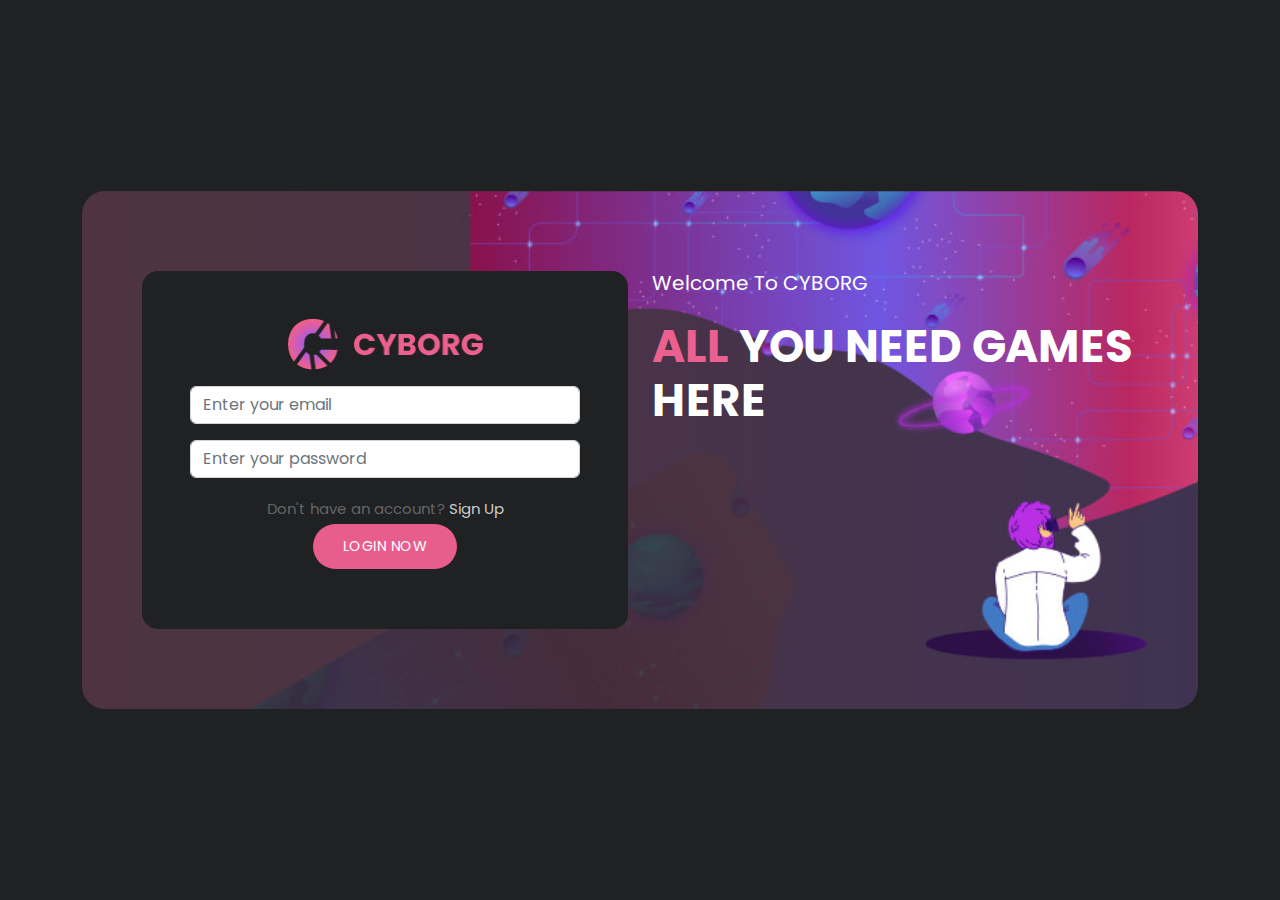
<file: index.html>
<!DOCTYPE html>
<html lang="en">
  <head>
    <meta charset="utf-8" />
    <meta
      name="viewport"
      content="width=device-width, initial-scale=1, shrink-to-fit=no"
    />

    <link
      href="https://fonts.googleapis.com/css2?family=Poppins:wght@100;200;300;400;500;600;700;800;900&display=swap"
      rel="stylesheet"
    />

    <title>gaming website</title>

    <!-- Bootstrap core CSS -->
    <link href="vendor/bootstrap/css/bootstrap.min.css" rel="stylesheet" />

    <!-- Additional CSS Files -->
    <link rel="stylesheet" href="assets/css/fontawesome.css" />
    <link rel="stylesheet" href="assets/css/templatemo-cyborg-gaming.css" />
  </head>
  <body>
    <div class="login-page">
      <div class="container">
        <div class="main-banner">
          <div class="row gy-4">
            <div class="col-lg-6 order-lg-1 login-text">
              <div class="header-text">
                <h6>Welcome To CYBORG</h6>
                <h4><em>All</em> You Need Games Here</h4>
              </div>
            </div>
            <div class="col-lg-6 login-form">
              <div class="view">
                <div class="main-card rounded-4 p-md-5 text-center">
                  <a href="home.html" class="logo col-6 mx-auto mb-3 d-block">
                    <img
                      src="assets/images/logo.png"
                      class="w-100 d-none d-md-block"
                      alt=""
                    />
                  </a>
                  <form>
                    <div class="mb-3">
                      <input
                        type="text"
                        class="form-control"
                        id="loginEmail"
                        placeholder="Enter your email"
                      />
                      <ol class="list-group-numbered invalid-feedback">
                        <li>
                          Please enter a valid email address (e.g.,
                          name@example.com).
                        </li>
                      </ol>
                    </div>
                    <div class="mb-3">
                      <input
                        type="password"
                        class="form-control"
                        id="loginPassword"
                        placeholder="Enter your password"
                      />
                      <ol class="list-group-numbered invalid-feedback">
                        <li class="list-group-item">
                          Password must be at least 8 characters long.
                        </li>
                        <li class="list-group-item">
                          include at least one letter.
                        </li>
                        <li class="list-group-item">
                          include at least one number.
                        </li>
                      </ol>
                    </div>
                    <p>
                      Don't have an account?
                      <a href="register.html" class="regiter-link">Sign Up</a>
                    </p>
                    <div class="main-button">
                      <button type="submit" id="submitBtn" class="border-0">LOGIN NOW</button>
                    </div>
                    <div
                        id="submitErrorMsg"
                        class="invalid-feedback d-block pt-2"
                      ></div>
                  </form>
                </div>
              </div>
            </div>
          </div>
        </div>
      </div>
    </div>
    <!-- main js file -->
    <script src="assets/main-js/index.js"></script>
  </body>
</html>
</file>
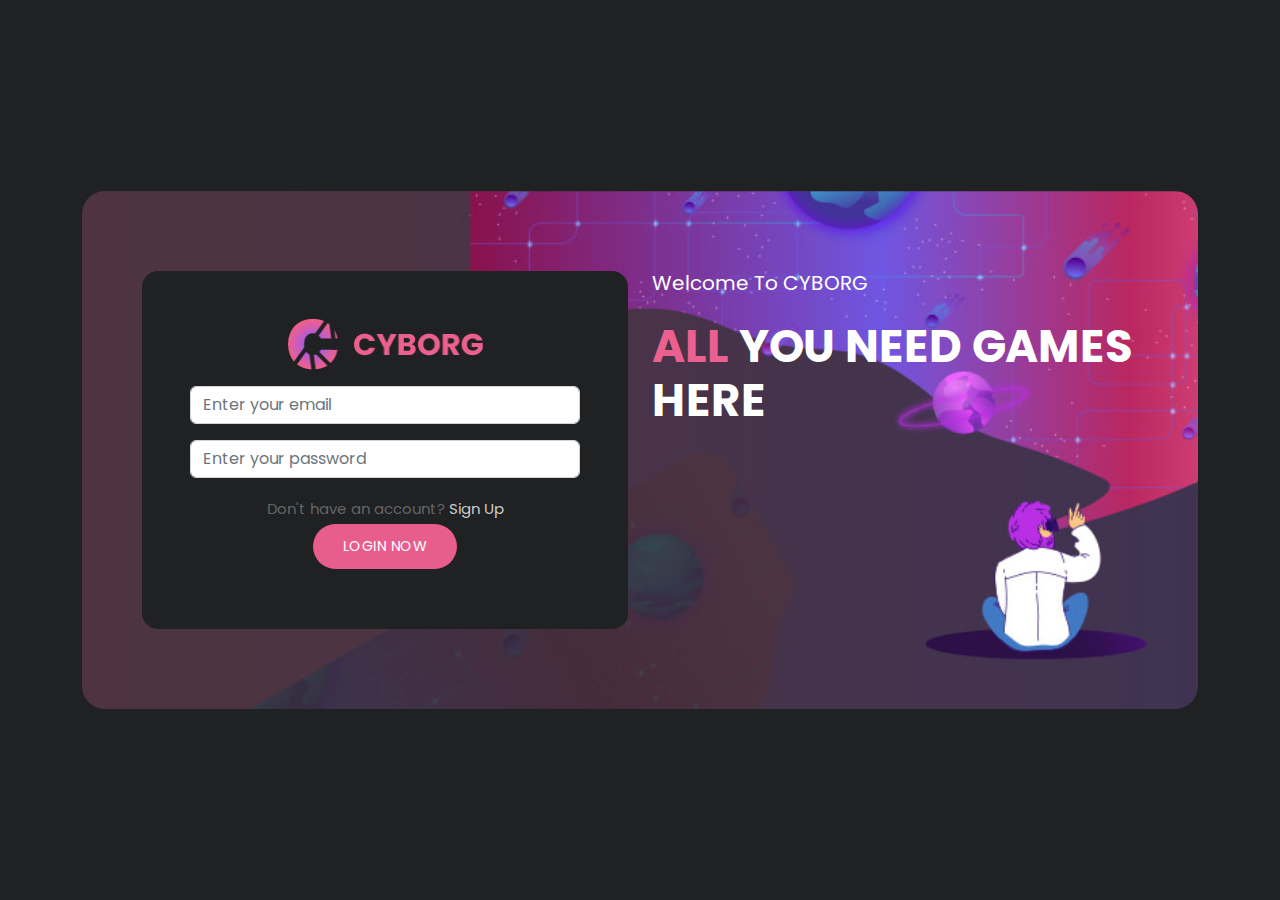
<file: details.html>
<!DOCTYPE html>
<html lang="en">
  <head>
    <script src="assets/main-js/auth.js"></script>
    <meta charset="utf-8" />
    <meta
      name="viewport"
      content="width=device-width, initial-scale=1, shrink-to-fit=no"
    />

    <link
      href="https://fonts.googleapis.com/css2?family=Poppins:wght@100;200;300;400;500;600;700;800;900&display=swap"
      rel="stylesheet"
    />

    <title>gaming website</title>

    <!-- Bootstrap core CSS -->
    <link href="vendor/bootstrap/css/bootstrap.min.css" rel="stylesheet" />

    <!-- Additional CSS Files -->
    <link rel="stylesheet" href="assets/css/fontawesome.css" />
    <link rel="stylesheet" href="assets/css/templatemo-cyborg-gaming.css" />
  </head>

  <body>
    <!-- ***** Preloader Start ***** -->
    <div id="js-preloader" class="js-preloader opacity-75">
      <div class="preloader-inner">
        <span class="dot"></span>
        <div class="dots">
          <span></span>
          <span></span>
          <span></span>
        </div>
      </div>
    </div>
    <!-- ***** Preloader End ***** -->

    <!-- ***** Header Area Start ***** -->
    <header class="header-area header-sticky">
      <div class="container">
        <div class="row">
          <div class="col-12">
            <nav class="main-nav">
              <!-- ***** Logo Start ***** -->
              <a href="home.html" class="logo">
                <img src="assets/images/logo.png" alt="" />
              </a>
              <!-- ***** Logo End ***** -->
              <!-- ***** Search End ***** -->
              <div class="search-input">
                <form id="search" action="#">
                  <input
                    type="text"
                    placeholder="Type Something"
                    id="searchText"
                    name="searchKeyword"
                    onkeypress="handle"
                  />
                  <i class="fa fa-search"></i>
                </form>
              </div>
              <!-- ***** Search End ***** -->
              <!-- ***** Menu Start ***** -->
              <ul class="nav d-block" id="mainNav">
                <li><a href="home.html">Home</a></li>
                <li>
                  <a href="profile.html"
                    >Profile <img src="assets/images/profile-header.jpg" alt=""
                  /></a>
                </li>
              </ul>
              <a class="menu-trigger">
                <span>Menu</span>
              </a>
              <!-- ***** Menu End ***** -->
            </nav>
          </div>
        </div>
      </div>
    </header>
    <!-- ***** Header Area End ***** -->

    <div class="container">
      <div class="row" id="detailsContainer">
        <div class="col-lg-12" id="detailsContainer">
          
        </div>
      </div>
    </div>

    <footer>
      <div class="container">
        <div class="row">
          <div class="col-lg-12">
            <p>
              Copyright © 2036 <a href="#">Cyborg Gaming</a> Company. All rights
              reserved.

              <br />Design:
              <a
                href="https://templatemo.com"
                target="_blank"
                title="free CSS templates"
                >TemplateMo</a
              >
            </p>
          </div>
        </div>
      </div>
    </footer>

    <!-- main js file -->
    <script src="assets/main-js/main-nav.js"></script>
    <script src="assets/main-js/details.js"></script>
  </body>
</html>
</file>
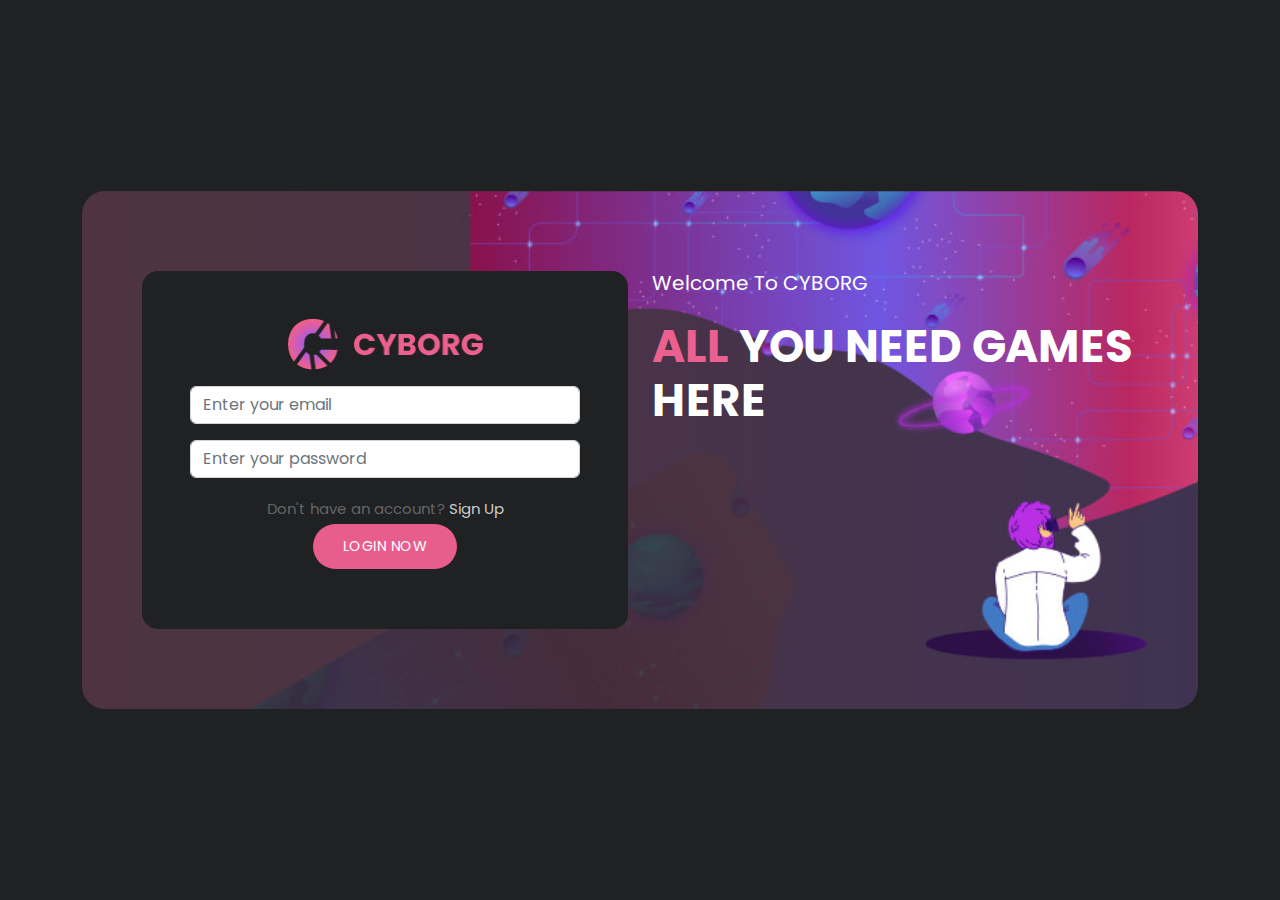
<file: home.html>
<!DOCTYPE html>
<html lang="en">
  <head>
    <!-- autorotation -->
    <script src="assets/main-js/auth.js"></script>

    <meta charset="utf-8" />
    <meta
      name="viewport"
      content="width=device-width, initial-scale=1, shrink-to-fit=no"
    />

    <link
      href="https://fonts.googleapis.com/css2?family=Poppins:wght@100;200;300;400;500;600;700;800;900&display=swap"
      rel="stylesheet"
    />

    <title>gaming website</title>

    <!-- Bootstrap core CSS -->
    <link href="vendor/bootstrap/css/bootstrap.min.css" rel="stylesheet" />

    <!-- Additional CSS Files -->
    <link rel="stylesheet" href="assets/css/fontawesome.css" />
    <link rel="stylesheet" href="assets/css/templatemo-cyborg-gaming.css" />
  </head>

  <body>
    <!-- ***** Preloader Start ***** -->
    <div id="js-preloader" class="js-preloader opacity-75">
      <div class="preloader-inner">
        <span class="dot"></span>
        <div class="dots">
          <span></span>
          <span></span>
          <span></span>
        </div>
      </div>
    </div>
    <!-- ***** Preloader End ***** -->

    <!-- ***** Header Area Start ***** -->
    <header class="header-area header-sticky">
      <div class="container">
        <div class="row">
          <div class="col-12">
            <nav class="main-nav">
              <!-- ***** Logo Start ***** -->
              <a href="home.html" class="logo">
                <img src="assets/images/logo.png" alt="" />
              </a>
              <!-- ***** Logo End ***** -->
              <!-- ***** Menu Start ***** -->
              <ul class="nav d-block" id="mainNav">
                <li>
                  <button value="shooter" class="active btn border-0">
                    Shooter
                  </button>
                </li>
                <li>
                  <button value="strategy" class="btn border-0">
                    Strategy
                  </button>
                </li>
                <li>
                  <button value="racing" class="btn border-0">Racing</button>
                </li>
                <li>
                  <button value="sports" class="btn border-0">Sports</button>
                </li>
                <li>
                  <button value="zombie" class="btn border-0">Zombie</button>
                </li>
                <li><button value="pvp" class="btn border-0">PvP</button></li>
                <li>
                  <a href="profile.html"
                    >Profile <img src="assets/images/profile-header.jpg" alt=""
                  /></a>
                </li>
              </ul>
              <a class="menu-trigger">
                <span>Menu</span>
              </a>
              <!-- ***** Menu End ***** -->
            </nav>
          </div>
        </div>
      </div>
    </header>
    <!-- ***** Header Area End ***** -->

    <div class="container">
      <div class="row">
        <div class="col-lg-12">
          <div class="page-content">
            <!-- ***** Banner Start ***** -->
            <div class="main-banner" id="mainBanner">
              <div class="row">
                <div class="col-lg-7">
                  <div class="header-text banner-text d-none d-md-block">
                    <h6>Welcome To Cyborg</h6>
                    <h4>
                      Get Free
                      <em id="bannerCategory" class="text-capitalize"
                        >Shooter</em
                      >
                      Games Here
                    </h4>
                    <div class="main-button">
                      <a id="mainBannerBtn" target="_blank" href="browse.html"
                        >Get This Game</a
                      >
                    </div>
                  </div>
                </div>
              </div>
            </div>
            <!-- ***** Banner End ***** -->

            <!-- ***** Most Popular Start ***** -->
            <div class="most-popular">
              <div class="row">
                <div class="col-lg-12">
                  <div class="heading-section">
                    <h4><em>Most Popular</em> Right Now</h4>
                  </div>
                  <div on class="row" id="gamesContainer"></div>
                </div>
              </div>
            </div>
            <!-- ***** Most Popular End ***** -->
          </div>
        </div>
      </div>
    </div>

    <footer>
      <div class="container">
        <div class="row">
          <div class="col-lg-12">
            <p>
              Copyright © 2036 <a href="#">Cyborg Gaming</a> Company. All rights
              reserved.

              <br />Design:
              <a
                href="https://templatemo.com"
                target="_blank"
                title="free CSS templates"
                >TemplateMo</a
              >
            </p>
          </div>
        </div>
      </div>
    </footer>

    <!-- main js file -->
     <script src="assets/main-js/main-nav.js"></script>
    <script src="assets/main-js/home.js"></script>
  </body>
</html>
</file>
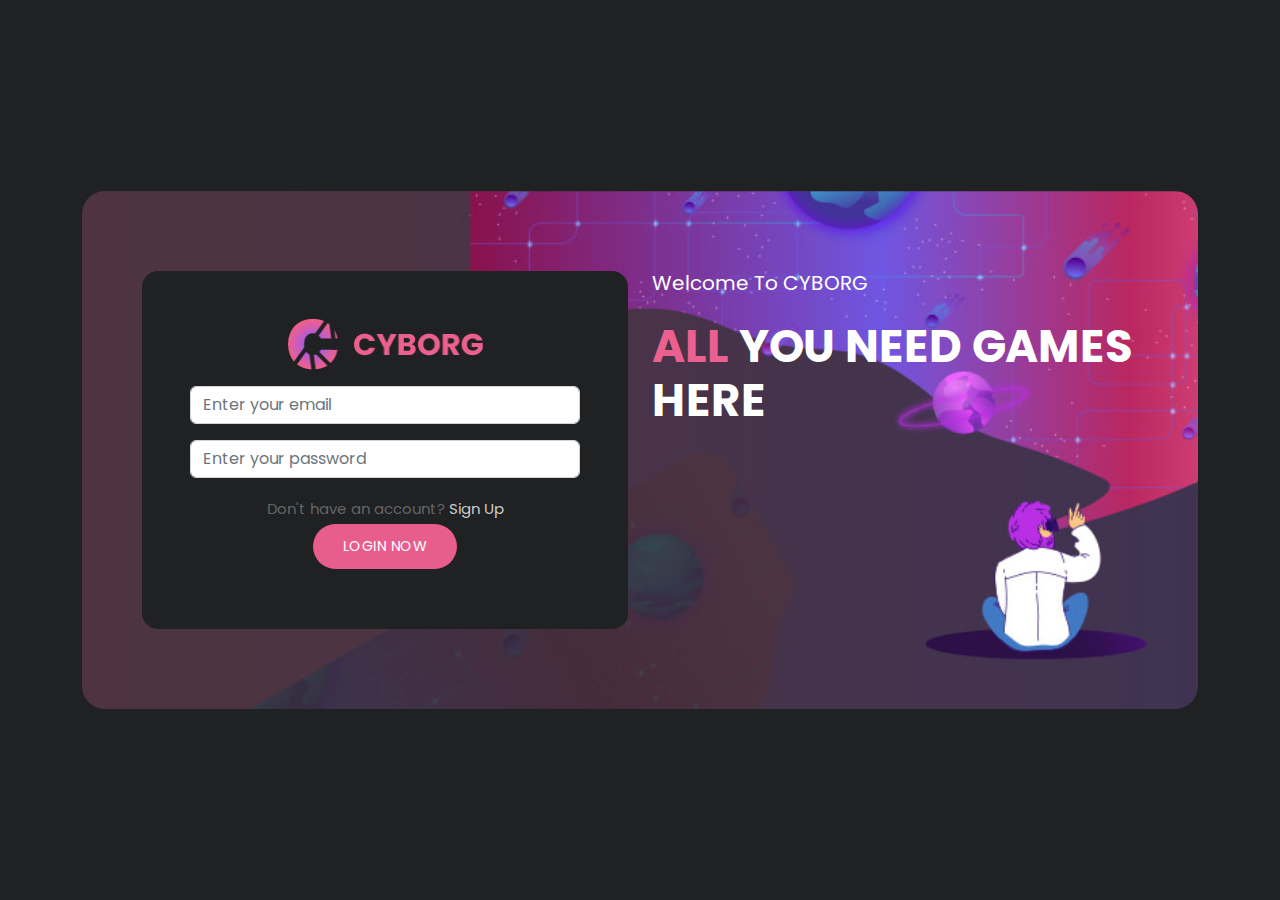
<file: profile.html>
<!DOCTYPE html>
<html lang="en">

  <head>
    <script src="assets/main-js/auth.js"></script>
    <meta charset="utf-8">
    <meta name="viewport" content="width=device-width, initial-scale=1, shrink-to-fit=no">

    <link href="https://fonts.googleapis.com/css2?family=Poppins:wght@100;200;300;400;500;600;700;800;900&display=swap" rel="stylesheet">

    <title>gamin website</title>

    <!-- Bootstrap core CSS -->
    <link href="vendor/bootstrap/css/bootstrap.min.css" rel="stylesheet" />

    <!-- Additional CSS Files -->
    <link rel="stylesheet" href="assets/css/fontawesome.css" />
    <link rel="stylesheet" href="assets/css/templatemo-cyborg-gaming.css" />
  </head>

<body>

  <!-- ***** Header Area Start ***** -->
  <header class="header-area header-sticky">
    <div class="container">
        <div class="row">
            <div class="col-12">
                <nav class="main-nav">
                    <!-- ***** Logo Start ***** -->
                    <a href="home.html" class="logo">
                        <img src="assets/images/logo.png" alt="">
                    </a>
                    <!-- ***** Logo End ***** -->
                    <!-- ***** Search End ***** -->
                    <div class="search-input">
                      <form id="search" action="#">
                        <input type="text" placeholder="Type Something" id='searchText' name="searchKeyword" onkeypress="handle" />
                        <i class="fa fa-search"></i>
                      </form>
                    </div>
                    <!-- ***** Search End ***** -->
                    <!-- ***** Menu Start ***** -->
                    <ul class="nav d-block" id="mainNav">
                        <li><a href="home.html">Home</a></li>
                        <li><a href="profile.html">Profile <img src="assets/images/profile-header.jpg" alt=""></a></li>
                    </ul>   
                    <a class='menu-trigger'>
                        <span>Menu</span>
                    </a>
                    <!-- ***** Menu End ***** -->
                </nav>
            </div>
        </div>
    </div>
  </header>
  <!-- ***** Header Area End ***** -->

  <div class="container">
    <div class="row">
      <div class="col-lg-12">
        <div class="page-content">

          <!-- ***** Banner Start ***** -->
          <div class="row">
            <div class="col-lg-12">
              <div class="main-profile ">
                <div class="row">
                  <div class="col-lg-4">
                    <img src="assets/images/profile.jpg" alt="" style="border-radius: 23px;">
                  </div>
                  <div class="col-lg-4 align-self-center">
                    <div class="main-info header-text">
                      <span>Offline</span>
                      <h4 id="userName"></h4>
                      <p>You Haven't Gone Live yet. Go Live By Touching The Button Below.</p>
                      <div class="main-border-button">
                        <button id="logoutBtn">Logout</button>
                      </div>
                    </div>
                  </div>
                  <div class="col-lg-4 align-self-center">
                    <ul>
                      <li>Games Downloaded <span>3</span></li>
                      <li>Friends Online <span>16</span></li>
                      <li>Live Streams <span>None</span></li>
                      <li>Clips <span>29</span></li>
                    </ul>
                  </div>
                </div>
              </div>
            </div>
          </div>
          <!-- ***** Banner End ***** -->
        </div>
      </div>
    </div>
  </div>
  
  <footer>
    <div class="container">
      <div class="row">
        <div class="col-lg-12">
          <p>Copyright © 2036 <a href="#">Cyborg Gaming</a> Company. All rights reserved. 
          
          <br>Design: <a href="https://templatemo.com" target="_blank" title="free CSS templates">TemplateMo</a></p>
        </div>
      </div>
    </div>
  </footer>
  <!-- main js file -->
   <script src="assets/main-js/main-nav.js"></script>
  <script src="assets/main-js/user-profile.js"></script>
  </body>

</html>
</file>
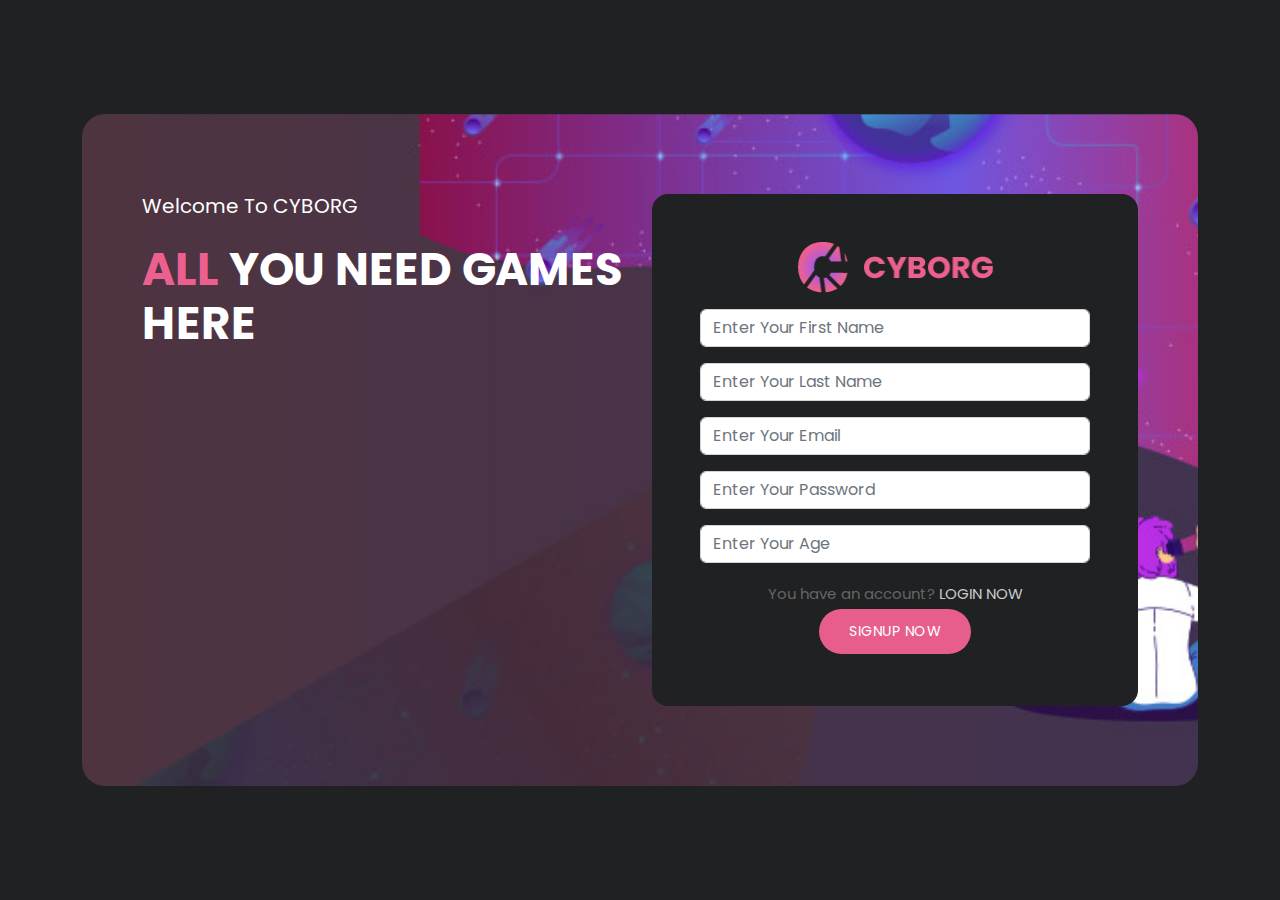
<file: register.html>
<!DOCTYPE html>
<html lang="en">
  <head>
    <meta charset="utf-8" />
    <meta
      name="viewport"
      content="width=device-width, initial-scale=1, shrink-to-fit=no"
    />

    <link
      href="https://fonts.googleapis.com/css2?family=Poppins:wght@100;200;300;400;500;600;700;800;900&display=swap"
      rel="stylesheet"
    />

    <title>gaming website</title>

    <!-- Bootstrap core CSS -->
    <link href="vendor/bootstrap/css/bootstrap.min.css" rel="stylesheet" />

    <!-- Additional CSS Files -->
    <link rel="stylesheet" href="assets/css/fontawesome.css" />
    <link rel="stylesheet" href="assets/css/templatemo-cyborg-gaming.css" />
  </head>
  <body>
    <div class="login-page">
      <div class="container">
        <div class="main-banner">
          <div class="row gy-4">
            <div class="col-lg-6 register-text">
              <div class="header-text">
                <h6>Welcome To CYBORG</h6>
                <h4><em>All</em> You Need Games Here</h4>
              </div>
            </div>
            <div class="col-lg-6 register-form">
              <div class="view">
                <div class="main-card rounded-4 p-md-5 text-center">
                  <a href="home.html" class="logo col-6 mx-auto mb-3 d-block">
                    <img
                      src="assets/images/logo.png"
                      class="w-100 d-none d-md-block"
                      alt=""
                    />
                  </a>
                  <form>
                    <div class="mb-3">
                      <input
                        type="text"
                        class="form-control"
                        id="registerFirstName"
                        placeholder="Enter Your First Name"
                      />
                      <ol class="list-group-numbered invalid-feedback">
                        <li class="list-group-item">
                          First name must be between 2 and 20 characters.
                        </li>
                        <li class="list-group-item">
                          can include Arabic characters.
                        </li>
                      </ol>
                    </div>
                    <div class="mb-3">
                      <input
                        type="text"
                        class="form-control"
                        id="registerLastName"
                        placeholder="Enter Your Last Name"
                      />
                      <ol class="list-group-numbered invalid-feedback">
                        <li class="list-group-item">
                          Last name must be between 2 and 20 characters.
                        </li>
                        <li class="list-group-item">
                          can include Arabic characters.
                        </li>
                      </ol>
                    </div>
                    <div class="mb-3">
                      <input
                        type="text"
                        class="form-control"
                        id="registerEmail"
                        placeholder="Enter Your Email"
                      />
                      <ol class="list-group-numbered invalid-feedback">
                        <li>
                          Please enter a valid email address (e.g.,
                          name@example.com).
                        </li>
                      </ol>
                    </div>
                    <div class="mb-3">
                      <input
                        type="password"
                        class="form-control"
                        id="registerPassword"
                        placeholder="Enter Your Password"
                      />
                      <ol class="list-group-numbered invalid-feedback">
                        <li class="list-group-item">
                          Password must be at least 8 characters long.
                        </li>
                        <li class="list-group-item">
                          include at least one letter.
                        </li>
                        <li class="list-group-item">
                          include at least one number.
                        </li>
                      </ol>
                    </div>
                    <div class="mb-3">
                      <input
                        type="number"
                        class="form-control"
                        id="registerAge"
                        placeholder="Enter Your Age"
                      />
                      <ol class="list-group-numbered invalid-feedback">
                        <li>Age must be a number between 10 and 80.</li>
                      </ol>
                    </div>
                    <p>
                      You have an account?
                      <a href="index.html" class="regiter-link">LOGIN NOW</a>
                    </p>
                    <div class="main-button">
                      <button type="submit" id="submitBtn" class="border-0">
                        SIGNUP NOW
                      </button>
                      <div
                        id="submitErrorMsg"
                        class="invalid-feedback d-block"
                      ></div>
                    </div>
                  </form>
                </div>
              </div>
            </div>
          </div>
        </div>
      </div>
    </div>
    <!-- main js file -->
    <script src="assets/main-js/register.js"></script>
  </body>
</html>
</file>
<file: assets/css/templatemo-cyborg-gaming.css>
/* ---------------------------------------------
Table of contents
------------------------------------------------
01. font & reset css
02. reset
03. global styles
04. header
05. banner
06. features
07. testimonials
08. contact
09. footer

--------------------------------------------- */
/* 
---------------------------------------------
font & reset css
--------------------------------------------- 
*/
@import url("https://fonts.googleapis.com/css2?family=Poppins:wght@100;200;300;400;500;600;700;800;900");
/* 
---------------------------------------------
reset
--------------------------------------------- 
*/
html, body, div, span, applet, object, iframe, h1, h2, h3, h4, h5, h6, p, blockquote, div
pre, a, abbr, acronym, address, big, cite, code, del, dfn, em, font, img, ins, kbd, q,
s, samp, small, strike, strong, sub, sup, tt, var, b, u, i, center, dl, dt, dd, ol, ul, li,
figure, header, nav, section, article, aside, footer, figcaption {
  margin: 0;
  padding: 0;
  border: 0;
  outline: 0;
}

.clearfix:after {
  content: ".";
  display: block;
  clear: both;
  visibility: hidden;
  line-height: 0;
  height: 0;
}

.clearfix {
  display: inline-block;
}

html[xmlns] .clearfix {
  display: block;
}

* html .clearfix {
  height: 1%;
}

ul, li {
  padding: 0;
  margin: 0;
  list-style: none;
}

header, nav, section, article, aside, footer, hgroup {
  display: block;
}

* {
  box-sizing: border-box;
}

html, body {
  font-family: 'Poppins', sans-serif;
  font-weight: 400;
  background-color: #1e1e1e;
  font-size: 16px;
  -ms-text-size-adjust: 100%;
  -webkit-font-smoothing: antialiased;
  -moz-osx-font-smoothing: grayscale;
}
button,
a {
	color: #CCC;
  text-decoration: none !important;
}

button:hover,
a:hover {
	color: #F99;
}

h1, h2, h3, h4, h5, h6 {
  margin-top: 0px;
  margin-bottom: 0px;
  color: #fff;
  font-weight: 700;
}

ul {
  margin-bottom: 0px;
}

p {
  font-size: 15px;
  line-height: 30px;
  color: #fff;
}

img {
  width: 100%;
  overflow: hidden;
}

/* 
---------------------------------------------
Global Styles
--------------------------------------------- 
*/
html,
body {
  background: #1f2122;
  font-family: 'Poppins', sans-serif;
}

body .page-content {
  margin-top: 110px;
  background-color: #27292a;
  padding: 60px;
  border-radius: 23px;
}

p {
  font-size: 15px;
  color: #666;
  line-height: 30px;
  margin-bottom: 0px;
}

::selection {
  background: #e75e8d;
  color: #fff;
}

::-moz-selection {
  background: #e75e8d;
  color: #fff;
}

.templatemo-item {
	max-width: 80px; 
	border-radius: 23px;
}
.main-button button,
.main-button a {
  font-size: 14px;
  color: #fff;
  background-color: #e75e8d;
  padding: 12px 30px;
  display: inline-block;
  border-radius: 25px;
  font-weight: 400;
  text-transform: capitalize;
  letter-spacing: 0.5px;
  transition: all .3s;
  position: relative;
  overflow: hidden;
}
.main-button button:hover,
.main-button a:hover {
  background-color: #fff;
  color: #e75e8d;
}
.main-border-button button,
.main-border-button a {
  font-size: 14px;
  color: #ec6090;
  background-color: transparent;
  border: 1px solid #ec6090;
  padding: 12px 30px;
  display: inline-block;
  border-radius: 25px;
  font-weight: 400;
  text-transform: capitalize;
  letter-spacing: 0.5px;
  transition: all .3s;
  position: relative;
  overflow: hidden;
}
.main-border-button button:hover,
.main-border-button a:hover {
  border-color: #fff;
  background-color: #fff;
  color: #e75e8d;
}
.border-no-active button,
.border-no-active a {
  border-color: #666;
  color: #666;
}
.border-no-active button:hover,
.border-no-active a:hover{
  border-color: #666;
  color: #666;
  background-color: transparent;
}

section {
  margin-top: 120px;
}

.heading-section h4 {
  color: #ec6090;
  font-size: 34px;
  text-decoration: none;
  margin-bottom: 30px;
}

.heading-section h4 em {
  color: #fff;
  font-style: normal;
  text-decoration: underline;
}

/* 
---------------------------------------------
Pre-loader Style
--------------------------------------------- 
*/

.js-preloader {
  position: fixed;
  top: 0;
  left: 0;
  right: 0;
  bottom: 0;
  background-color: rgba(0,0,0,0.99);
  display: -webkit-box;
  display: flex;
  -webkit-box-align: center;
  align-items: center;
  -webkit-box-pack: center;
  justify-content: center;
  z-index: 9999;
  -webkit-transition: opacity 0.25s ease;
  transition: opacity 0.25s ease;
}

.js-preloader.loaded {
  opacity: 0;
  visibility: hidden;
  pointer-events: none;
}

@-webkit-keyframes dot {
  50% {
      -webkit-transform: translateX(96px);
      transform: translateX(96px);
  }
}

@keyframes dot {
  50% {
      -webkit-transform: translateX(96px);
      transform: translateX(96px);
  }
}

@-webkit-keyframes dots {
  50% {
      -webkit-transform: translateX(-31px);
      transform: translateX(-31px);
  }
}

@keyframes dots {
  50% {
      -webkit-transform: translateX(-31px);
      transform: translateX(-31px);
  }
}

.preloader-inner {
  position: relative;
  width: 142px;
  height: 40px;
  background: transparent;
}

.preloader-inner .dot {
  position: absolute;
  width: 16px;
  height: 16px;
  top: 12px;
  left: 15px;
  background: #e75e8d;
  border-radius: 50%;
  -webkit-transform: translateX(0);
  transform: translateX(0);
  -webkit-animation: dot 2.8s infinite;
  animation: dot 2.8s infinite;
}

.preloader-inner .dots {
  -webkit-transform: translateX(0);
  transform: translateX(0);
  margin-top: 12px;
  margin-left: 31px;
  -webkit-animation: dots 2.8s infinite;
  animation: dots 2.8s infinite;
}

.preloader-inner .dots span {
  display: block;
  float: left;
  width: 16px;
  height: 16px;
  margin-left: 16px;
  background: #e75e8d;
  border-radius: 50%;
}



/* 
---------------------------------------------
Header Style
--------------------------------------------- 
*/

.background-header {
  background-color: #fff !important;
  height: 70px!important;
  position: fixed!important;
  top: 0!important;
  left: 0;
  right: 0;
  box-shadow: 0px 0px 10px rgba(0,0,0,0.15)!important;
  -webkit-transition: all .5s ease 0s;
  -moz-transition: all .5s ease 0s;
  -o-transition: all .5s ease 0s;
  transition: all .5s ease 0s;
  display: none;
}

.header-area {
  background-color: transparent;
  position: absolute;
  height: 70px;
  top: 15px;
  left: 0;
  right: 0;
  z-index: 100;
  -webkit-transition: all .5s ease 0s;
  -moz-transition: all .5s ease 0s;
  -o-transition: all .5s ease 0s;
  transition: all .5s ease 0s;
}

.header-area .main-nav {
  min-height: 80px;
  background: transparent;
  display: flex;
  padding: 15px 0px;
  border-radius: 50px;
}

.background-header .main-nav {
  padding: 0px;
  background-color: transparent;
}

.header-area .main-nav #search {
  position: relative;
}

.header-area .main-nav #search input {
  background-color: #27292a;
  height: 46px;
  border-radius: 23px;
  border: none;
  color: #666;
  font-size: 14px;
  padding: 0px 15px 0px 45px;
}

.header-area .main-nav #search i {
  position: absolute;
  color: #666;
  left: 20px;
  top: 16px;
  width: 18px;
  height: 18px;
  font-size: 16px;
}

.header-area .main-nav .logo {
  border-right: 1px solid #27292a;
  flex-basis: 25%;
  margin-right: 5%;
  -webkit-transition: all 0.3s ease 0s;
  -moz-transition: all 0.3s ease 0s;
  -o-transition: all 0.3s ease 0s;
  transition: all 0.3s ease 0s;
}

.header-area .main-nav .logo img {
  width: 191px;
}

.background-header .main-nav .logo {
  margin-top: 8px;
}

.background-header .main-nav .logo img {
  width: 180px;
}

.header-area .main-nav .nav {
  display: inline-flex;
  flex-basis: 70%;
  justify-content: flex-end;
  vertical-align: middle;
  text-align: right;
  margin-top: 0px;
  margin-right: 0px;
  transition: 0.5s transform;
  position: relative;
  z-index: 999;
}
@media screen and (max-width:992px) {
  .header-area .main-nav .nav{
    transform: translateX(100%);
  }
  .header-area .main-nav .nav.active {
    transform: translateX(0);
  }
}

.header-area .main-nav .nav li {
  padding-left: 10px;
  padding-right: 10px;
  display: inline-block;
}
.header-area .main-nav .nav li button,
.header-area .main-nav .nav li a {
  display: block;
  font-weight: 400;
  font-size: 14px;
  text-transform: capitalize;
  color: #666;
  -webkit-transition: all 0.3s ease 0s;
  -moz-transition: all 0.3s ease 0s;
  -o-transition: all 0.3s ease 0s;
  transition: all 0.3s ease 0s;
  border: transparent;
  padding: 13px 10px;
  border-radius: 18px;
  letter-spacing: .3px;
}
.header-area .main-nav .nav li:last-child button,
.header-area .main-nav .nav li:last-child a {
  background-color: #27292a;
  padding: 8px 10px 8px 20px;
  border-radius: 23px;
}

.header-area .main-nav .nav li:last-child a img {
  max-width: 30px;
  border-radius: 50%;
  margin-left: 5px;
}
.background-header .main-nav .nav li.has-sub ul.sub-menu li:last-child button:hover,
.header-area .main-nav .nav li.has-sub ul.sub-menu li:last-child button:hover,
.header-area .main-nav .nav li.has-sub ul.sub-menu li:last-child a:hover,
.background-header .main-nav .nav li.has-sub ul.sub-menu li:last-child a:hover {
  padding-left: 25px !important;
}
.header-area .main-nav .nav li button.active,
.header-area .main-nav .nav li:hover button,
.header-area .main-nav .nav li:hover a,
.header-area .main-nav .nav li a.active {
  color: #e75e8d !important;
}

.header-area .main-nav .nav li:last-child:hover a,
.header-area .main-nav .nav li:last-child a.active {
  color: #fff !important;
  background-color: #e75e8d !important;
}

.background-header .main-nav .nav li:hover a,
.background-header .main-nav .nav li a.active {
  color: #fff;
  opacity: 1;
}

.header-area .main-nav .nav li.has-sub {
  position: relative;
  padding-right: 15px;
}

.header-area .main-nav .menu-trigger {
  cursor: pointer;
  display: block;
  position: absolute;
  top: 23px;
  width: 32px;
  height: 40px;
  text-indent: -9999em;
  z-index: 99;
  right: 20px;
  display: none;
}

.background-header .main-nav .menu-trigger {
  top: 17px;
}

.header-area .main-nav .menu-trigger span,
.header-area .main-nav .menu-trigger span:before,
.header-area .main-nav .menu-trigger span:after {
  -moz-transition: all 0.4s;
  -o-transition: all 0.4s;
  -webkit-transition: all 0.4s;
  transition: all 0.4s;
  background-color: #e75e8d;
  display: block;
  position: absolute;
  width: 30px;
  height: 2px;
  left: 0;
}

.background-header .main-nav .menu-trigger span,
.background-header .main-nav .menu-trigger span:before,
.background-header .main-nav .menu-trigger span:after {
  background-color: #e75e8d;
}

.header-area .main-nav .menu-trigger span:before,
.header-area .main-nav .menu-trigger span:after {
  -moz-transition: all 0.4s;
  -o-transition: all 0.4s;
  -webkit-transition: all 0.4s;
  transition: all 0.4s;
  background-color: #e75e8d;
  display: block;
  position: absolute;
  width: 30px;
  height: 2px;
  left: 0;
  width: 75%;
}

.background-header .main-nav .menu-trigger span:before,
.background-header .main-nav .menu-trigger span:after {
  background-color: #e75e8d;
}

.header-area .main-nav .menu-trigger span:before,
.header-area .main-nav .menu-trigger span:after {
  content: "";
}

.header-area .main-nav .menu-trigger span {
  top: 16px;
}

.header-area .main-nav .menu-trigger span:before {
  -moz-transform-origin: 33% 100%;
  -ms-transform-origin: 33% 100%;
  -webkit-transform-origin: 33% 100%;
  transform-origin: 33% 100%;
  top: -10px;
  z-index: 10;
}

.header-area .main-nav .menu-trigger span:after {
  -moz-transform-origin: 33% 0;
  -ms-transform-origin: 33% 0;
  -webkit-transform-origin: 33% 0;
  transform-origin: 33% 0;
  top: 10px;
}

.header-area .main-nav .menu-trigger.active span,
.header-area .main-nav .menu-trigger.active span:before,
.header-area .main-nav .menu-trigger.active span:after {
  background-color: transparent;
  width: 100%;
}

.header-area .main-nav .menu-trigger.active span:before {
  -moz-transform: translateY(6px) translateX(1px) rotate(45deg);
  -ms-transform: translateY(6px) translateX(1px) rotate(45deg);
  -webkit-transform: translateY(6px) translateX(1px) rotate(45deg);
  transform: translateY(6px) translateX(1px) rotate(45deg);
  background-color: #e75e8d;
}

.background-header .main-nav .menu-trigger.active span:before {
  background-color: #e75e8d;
}

.header-area .main-nav .menu-trigger.active span:after {
  -moz-transform: translateY(-6px) translateX(1px) rotate(-45deg);
  -ms-transform: translateY(-6px) translateX(1px) rotate(-45deg);
  -webkit-transform: translateY(-6px) translateX(1px) rotate(-45deg);
  transform: translateY(-6px) translateX(1px) rotate(-45deg);
  background-color: #e75e8d;
}

.background-header .main-nav .menu-trigger.active span:after {
  background-color: #e75e8d;
}

.header-area.header-sticky {
  min-height: 70px;
}

.header-area.header-sticky .nav li a.active {
  color: #fff;
}

@media (max-width: 1200px) {
  .header-area .main-nav .nav li {
    padding-left: 10px;
    padding-right: 10px;
  }
  .header-area .main-nav:before {
    display: none;
  }
}

@media (max-width: 992px) {
  .header-area {
    top: 0;
  }
  .header-area .main-nav {
    background-color: transparent;
    border-radius: 0px;
  }
  .header-area .main-nav .nav {
    height: auto;
    flex-basis: 100%;
  }
  .header-area .main-nav .logo {
    position: absolute;
    left: 30px;
    top: 15px;
  }
  .background-header .main-nav .logo {
    top: 0px;
  }
  .background-header .main-nav .border-button {
    top: 0px !important;
  }
  .header-area .main-nav .border-button {
    position: absolute;
    top: 15px;
    right: 70px;
  }
  .header-area.header-sticky .nav li a:hover,
  .header-area.header-sticky .nav li a.active {
    color: #e75e8d!important;
    opacity: 1;
  }
  .header-area.header-sticky .nav li.search-icon a {
    width: 100%;
  }
  .header-area {
    background-color: #f7f7f7;
    padding: 0px 15px;
    height: 80px;
    box-shadow: none;
    text-align: center;
  }
  .header-area .container {
    padding: 0px;
  }
  .header-area .logo {
    margin-left: 0px;
  }
  .header-area .menu-trigger {
    display: block !important;
  }
  .header-area .main-nav {
    overflow: hidden;
  }
  .header-area .main-nav .nav {
    float: none;
    width: 100%;
    display: none;
    -webkit-transition: all 0s ease 0s;
    -moz-transition: all 0s ease 0s;
    -o-transition: all 0s ease 0s;
    transition: all 0s ease 0s;
    margin-left: 0px;
  }
  .header-area.header-sticky .nav {
    margin-top: 65px !important;
    text-align: center;
  }
  .background-header.header-sticky .nav {
    margin-top: 70px !important;
  }
  .header-area .main-nav .nav li:first-child {
    border-top: 1px solid #eee;
  }
  .header-area .main-nav .nav li {
    width: 100%;
    background: #fff;
    border-bottom: 1px solid #eee;
    padding-left: 0px !important;
    padding-right: 0px !important;
  }
  .header-area .main-nav .nav li a {
    height: 50px !important;
    line-height: 50px !important;
    padding: 0px !important;
    border: none !important;
    background: #fff !important;
    color: #1e1e1e !important;
  }
  .header-area .main-nav .nav li a:hover {
    background: #fff !important;
    color: #e75e8d!important;
  }
  .header-area .main-nav .nav li:last-child a img {
    display: none;
  }
  .header-area .main-nav .nav li:last-child a:hover {
    color: #ec6090 !important;
    background-color: transparent !important;
  }
  .header-area .main-nav .nav li.has-sub ul.sub-menu {
    position: relative;
    visibility: inherit;
    opacity: 1;
    z-index: 1;
    transform: translateY(0%);
    top: 0px;
    width: 100%;
    box-shadow: none;
    height: 0px;
    transition: all 0s;
  }
  .header-area .main-nav .nav li.submenu ul li a {
    font-size: 12px;
    font-weight: 400;
  }
  .header-area .main-nav .nav li.submenu ul li a:hover:before {
    width: 0px;
  }
  .header-area .main-nav .nav li.has-sub ul.sub-menu {
    height: auto;
  }
  .header-area .main-nav .nav li.has-sub:after {
    color: #3B566E;
    right: 30px;
    font-size: 14px;
    top: 15px;
  }
  .header-area .main-nav .nav li.submenu:hover ul, .header-area .main-nav .nav li.submenu:focus ul {
    height: 0px;
  }
}

/* 
---------------------------------------------
Banner Style
--------------------------------------------- 
*/

.main-banner {
  background-image: url(../images/banner-bg.jpg);
  background-position: center center;
  background-size: cover;
  min-height: 380px;
  border-radius: 23px;
  padding: 80px 60px;
}

.main-banner h6 {
  font-size: 20px;
  color: #fff;
  font-weight: 400;
  margin-bottom: 25px;
}

.main-banner h4 {
  font-size: 45px;
  text-transform: uppercase;
  margin-bottom: 25px;
}

.main-banner h4 em {
  font-style: normal;
  color: #ec6090;
}

.banner-text {
  padding: 20px;
  background-color: #27292a;
  border-radius: 23px;
}

.item-video{
  width: 100%;
  height: 100%;
  object-fit: cover;
}
.banner-image-container {
  border-radius: 23px;
  position: relative;
  height: 100%;
  width: 100%;
  overflow: hidden;
}
/* 
---------------------------------------------
Most Popular Style
--------------------------------------------- 
*/

.most-popular {
  margin-top: 60px;
  padding: 30px;
  background-color: #1f2122;
  border-radius: 23px;
}

.most-popular .item {
  background-color: #27292a;
  padding: 30px 15px;
  border-radius: 23px;
  margin-bottom: 30px;
  cursor: pointer;
}

.most-popular .item .item {
  padding: 0px;
  border-radius: 0px;
  background-color: transparent;
  margin-bottom: 0px;
}

.most-popular .item img {
  border-radius: 23px;
}

.most-popular .item h4 {
  font-size: 15px;
  margin-top: 20px;
  margin-bottom: 0px;
  display: inline-block;
}

.most-popular .item span {
  color: #666;
  display: block;
  margin-top: 7px;
  font-weight: 400;
}

.most-popular .item ul {
  float: right;
  margin-top: 20px;
}

.most-popular .item ul li {
  text-align: right;
  color: #fff;
  font-size: 14px;
}

.most-popular .item ul li:first-child i {
  color: yellow;
}

.most-popular .item ul li:last-child i {
  color: #ec6090;
}

.most-popular .main-button {
  text-align: center;
  margin-bottom: -53px;
}

/* 
---------------------------------------------
Gaming Library Style
--------------------------------------------- 
*/

.gaming-library {
  margin-top: 60px;
  padding: 30px;
  background-color: #1f2122;
  border-radius: 23px;
}

.gaming-library .item {
  border-bottom: 1px solid #27292a;
  margin-bottom: 20px;
  padding-bottom: 20px;
}

.gaming-library .last-item {
  margin-bottom: 30px;
}

.profile-library .last-item {
  border-bottom: none;
  padding-bottom: 0px;
  margin-bottom: 0px;
}

.gaming-library .item ul li {
  margin-top: 15px;
}

.gaming-library .item ul li img {
  margin-top: -30px;
}

.gaming-library .item ul li {
  display: inline-block;
  width: 17%;
}

.gaming-library .item ul li:first-child {
  width: 110px;
}

.gaming-library .item ul li:last-child {
  width: 15%;
  text-align: right;
}

.gaming-library .item ul li h4 {
  font-size: 15px;
  margin-bottom: 5px;
}

.gaming-library .item ul li span {
  color: #666;
  font-size: 14px;
}

.gaming-library .main-button {
  text-align: center;
  margin-bottom: -53px;
}

/* 
---------------------------------------------
Footer Style
--------------------------------------------- 
*/

footer p {
  text-align: center;
  padding: 30px 0px;
  color: #fff;
  font-weight: 300;
}

footer p a {
  color: #fff;
  transition: all .3s;
}

footer p a:hover {
  color: #ec6090;
}

/* 
---------------------------------------------
Featured Games Style
--------------------------------------------- 
*/

.featured-games {
  border-radius: 23px;
  background-color: #1f2122;
  padding: 30px;
}

.featured-games .item .thumb {
  position: relative;
  overflow: hidden;
}

.featured-games .item .thumb .hover-effect {
  position: absolute;
  bottom: -100px;
  text-align: center;
  width: 100%;
  opacity: 0;
  visibility: hidden;
  transition: all .4s;
}

.featured-games .item .thumb:hover .hover-effect {
  opacity: 1;
  visibility: visible;
  bottom: 15px;
}

.featured-games .item .thumb .hover-effect h6 {
  background-color: rgba(31,33,34,0.95);
  display: inline-block;
  color: #ec6090;
  font-weight: 600;
  font-size: 14px;
  padding: 10px 20px;
  border-radius: 25px;
}

.featured-games .item img {
  border-radius: 23px;
}

.featured-games .item h4 {
  font-size: 15px;
  margin-top: 20px;
  margin-bottom: 0px;
  display: inline-block;
}

.featured-games .item span {
  color: #666;
  display: block;
  margin-top: 7px;
  font-weight: 400;
}

.featured-games .item ul {
  float: right;
  margin-top: 20px;
}

.featured-games .item ul li {
  text-align: right;
  color: #fff;
  font-size: 14px;
}

.featured-games .item ul li:first-child i {
  color: yellow;
}

.featured-games .item ul li:last-child i {
  color: #ec6090;
}

.featured-games .owl-nav {
  position: absolute;
  margin: 0 auto;
  top: -70px;
  right: 0;
}

.featured-games .owl-nav .owl-prev {
  margin-right: 2.5px;
}

.featured-games .owl-nav .owl-next {
  margin-left: 2.5px;
}

.featured-games .owl-nav .owl-prev span,
.featured-games .owl-nav .owl-next span  {
  font-size: 36px;
  display: inline-block;
  color: #666;
  opacity: 1;
  transition: all .3s;
}

.featured-games .owl-nav .owl-prev span:hover,
.featured-games .owl-nav .owl-next span:hover {
  opacity: 1;
  color: #ec6090;
}

.top-downloaded {
  border-radius: 23px;
  background-color: #1f2122;
  padding: 30px;
  max-height: 567px;
  min-height: 567px;
}

.top-downloaded ul li {
  position: relative;
  display: inline-block;
  width: 100%;
}

.top-downloaded ul li img {
  float: left;
  margin-right: 15px;
}

.top-downloaded ul li h4 {
  font-size: 15px;
  padding-top: 7px;
}

.top-downloaded ul li h6 {
  font-size: 15px;
  color: #666;
  font-weight: 400;
  margin-top: 5px;
  margin-bottom: 5px;
}

.top-downloaded ul li span {
  color: #fff;
  font-size: 15px;
  margin-right: 10px;
}

.top-downloaded ul li .download i {
  position: absolute;
  right: 0;
  top: 50%;
  transform: translateY(-23px);
  width: 46px;
  height: 46px;
  text-align: center;
  line-height: 46px;
  color: #ec6090;
  background-color: #27292a;
  border-radius: 50%;
}

.top-downloaded ul li {
  border-bottom: 1px solid #27292a;
  margin-bottom: 28px;
  padding-bottom: 28px;
}

.top-downloaded .text-button  {
  text-align: center;
}

.top-downloaded .text-button a {
  font-weight: 600;
  color: #ec6090;
  font-size: 15px;
}

/* 
---------------------------------------------
Start Stream Style
--------------------------------------------- 
*/

.start-stream .heading-section {
  margin-top: 60px;
  text-align: center;
  margin-bottom: 60px;
}

.start-stream .item {
  padding: 30px;
  border: 1px solid #444;
  border-radius: 23px;
}

.start-stream .item h4 {
  font-size: 20px;
  margin-top: 20px;
  margin-bottom: 15px;
  font-weight: 600;
}

.start-stream .main-button {
  text-align: center;
  margin-top: 30px;
}

/* 
---------------------------------------------
Live Stream Style
--------------------------------------------- 
*/

.live-stream {
  margin-top: 60px;
  border-radius: 23px;
  background-color: #1f2122;
  padding: 30px;
}

.live-stream .item {
  margin-bottom: 30px;
}

.live-stream .thumb {
  position: relative;
  overflow: hidden;
  margin-bottom: 20px;
}

.live-stream .thumb img {
  border-radius: 23px; 
}

.live-stream .thumb:hover .hover-effect {
  opacity: 1;
  visibility: visible;
}

.live-stream .hover-effect {
  opacity: 0;
  visibility: hidden;
  transition: all .4s;
}

.live-stream .hover-effect .live a { 
  position: absolute;
  background-color: rgba(236, 96, 144, 0.9);
  padding: 5px 10px;
  border-radius: 23px;
  color: #fff;
  font-size: 14px;
  right: 15px;
  top: 15px;
}

.live-stream .hover-effect ul {
  position: absolute;
  bottom: 20px;
  text-align: center;
  width: 100%;
}

.live-stream .hover-effect ul li {
  display: inline-block;
  margin: 0px 5px;
}

.live-stream .hover-effect ul li a {
  background-color: rgba(236, 96, 144, 0.9);
  padding: 5px 10px;
  border-radius: 23px;
  color: #fff;
  font-size: 14px;
}

.live-stream .avatar img {
  margin-right: 15px;
}

.live-stream span i {
  color: #fff;
  background-color: #ec6090;
  border-radius: 50%;
  font-size: 12px;
  width: 20px;
  height: 20px;
  display: inline-block;
  text-align: center;
  line-height: 20px;
  margin-right: 3px;
}

.live-stream span {
  font-size: 14px;
  color: #ec6090;
}

.live-stream .down-content h4 {
  margin-top: 8px;
  font-size: 20px;
  font-weight: 700;
  margin-left: 61px;
}

.live-stream .main-button {
  text-align: center;
  margin-bottom: -53px;
}

/* 
---------------------------------------------
Featured Banner Style
--------------------------------------------- 
*/

.feature-banner .thumb {
  position: relative;
  overflow: hidden;
  border-radius: 23px;
}
.details-video{
  width: 100%;
  height: 100%;
  object-fit: cover;
}
/* 
---------------------------------------------
Game Details Style
--------------------------------------------- 
*/

.game-details h2 {
  font-size: 45px;
  text-transform: uppercase;
  text-align: center;
  margin: 60px 0px;
}

.game-details .content {
  border-radius: 23px;
  padding: 30px;
  background-color: #1f2122;
}

.game-details .content .left-info {
  background-color: #27292a;
  border-radius: 23px;
  padding: 30px;
  margin-bottom: 30px;
}

.game-details .content .left-info .left {
  float: left;
}

.game-details .content .left-info h4 {
  font-size: 15px;
  display: block;
}

.game-details .content .left-info span {
  color: #666;
  display: block;
  margin-top: 7px;
  font-weight: 400;
}

.game-details .content .left-info ul {
  text-align: right;
}

.game-details .content .left-info ul li {
  color: #fff;
  font-size: 14px;
  margin-bottom: 3px;
}

.game-details .content .left-info ul li:first-child i {
  color: yellow;
}

.game-details .content .left-info ul li:last-child i {
  color: #ec6090;
}

.game-details .content .right-info {
  background-color: #27292a;
  border-radius: 23px;
  padding: 30px;
  margin-bottom: 30px;
}

.game-details .content .right-info ul li {
  display: inline-block;
  width: 23%;
  text-align: center;
  font-size: 14px;
  color: #fff;
}

.game-details .content .right-info ul li i {
  display: block;
  margin-bottom: 12px;
}

.game-details .content .right-info ul li:first-child i {
  color: yellow;
} 

.game-details .content .right-info ul li i {
  color: #ec6090;
}

.game-details .main-border-button {
  margin-top: 35px;
}

.game-details .main-border-button a {
  text-align: center;
  width: 100%;
} 

/* 
---------------------------------------------
Other Related Style
--------------------------------------------- 
*/

.other-games {
  border-radius: 23px;
  padding: 30px 30px 0px 30px;
  background-color: #1f2122;
  margin-top: 60px;
}

.other-games .item {
  position: relative;
  border-bottom: 1px solid #27292a;
  padding-bottom: 52px;
  margin-bottom: 30px;
}

.other-games .item img {
  float: left;
  margin-right: 15px;
}

.other-games .item h4 {
  display: inline-block;
  font-size: 15px;
  margin-bottom: 5px;
  padding-top: 15px;
}

.other-games .item span {
  color: #666;
  font-size: 14px;
  display: block;
}

.other-games ul {
  position: absolute;
  right: 0;
  top: 15px;
}

.other-games ul li {
  color: #fff;
  font-size: 14px;
  margin-bottom: 3px;
}

.other-games ul li:first-child i {
  color: yellow;
}

.other-games ul li:last-child i {
  color: #ec6090;
}

/* 
---------------------------------------------
Profile Style
--------------------------------------------- 
*/

.main-profile {
  border-radius: 23px;
  padding: 30px;
  background-color: #1f2122;
}

.main-profile .main-info span {
  font-size: 14px;
  color: #fff;
  background-color: #e75e8d;
  padding: 8px 20px;
  display: inline-block;
  border-radius: 25px;
  font-weight: 400;
  text-transform: capitalize;
  letter-spacing: 0.5px;
  margin-bottom: 15px;
}

.main-profile .main-info h4 {
  margin-bottom: 20px;
}

.main-profile .main-info .main-border-button {
  margin-top: 25px;
}

.main-profile ul {
  border-radius: 23px;
  padding: 30px;
  background-color: #27292a;
}

.main-profile ul li {
  width: 100%;
  font-size: 14px;
  color: #666;
  margin-bottom: 20px;
  padding-bottom: 20px;
  border-bottom: 1px solid #666;
}

.main-profile ul li span {
  float: right;
  font-weight: 500;
  color: #ec6090;
}

.main-profile ul li:last-child {
  border-bottom: none;
  padding-bottom: 0;
  margin-bottom: 0;
}

.clips {
  margin-top: 30px;
  border-top: 2px solid #27292a;
}

.clips .heading-section {
  margin-top: 30px;
}

.clips .item  {
  border-radius: 23px;
  padding: 30px 15px;
  background-color: #27292a;
  margin-bottom: 30px;
}

.clips .item .thumb {
  position: relative;
  margin-bottom: 15px;
}

.clips .item .thumb a {
  position: absolute;
    left: 50%;
    top: 50%;
    transform: translate(-23px, -23px);
    width: 46px;
    height: 46px;
    background-color: #fff;
    border-radius: 50%;
    display: inline-block;
    text-align: center;
    line-height: 46px;
    color: #ec6090;
}

.clips .item h4 {
  font-size: 15px;
  display: inline-block;
}

.clips .item span i {
  color: #ec6090;
}

.clips .item span {
  float: right;
  color: #fff;
  font-size: 14px;
}

.clips .main-button {
  margin-top: 10px;
  text-align: center;
}

/* 
---------------------------------------------
Responsive Style
--------------------------------------------- 
*/

body {
  overflow-x: hidden;
}

@media (max-width: 767px) {
  body .page-content {
    padding: 0px 30px;
  }
  .main-banner {
    text-align: center;
  }
  .main-banner h4 {
    font-size: 35px;
  }
  .gaming-library .item ul li,
  .gaming-library .item ul li:first-child,
  .gaming-library .item ul li:last-child {
    width: 100% !important;
    text-align: center !important;
  }
  .gaming-library .item ul li {
    margin-top: 30px;
  }
  .top-downloaded ul li .download i {
    top: 20px;
    width: 30px;
    height: 30px;
    line-height: 30px;
  }
  .top-downloaded ul li img {
    margin-right: 10px;
  }
  .top-downloaded ul li span {
    font-size: 14px;
  }
  .top-streamers ul li .main-button {
    float: none;
    margin-top: 10px;
  }
  .top-streamers ul li .main-button a {
    width: 100%;
    text-align: center;
  }
  .top-streamers,
  .top-downloaded {
    max-height: 100%;
    min-height: 100%;
  }
  .most-popular .item .inner-item {
    margin-bottom: 20px;
  }
}

@media (max-width: 992px) {
  .background-header {
  display: inline-block;
  }
  .header-area .main-nav #search {
    display: none;
  }
  .heading-section h4 {
    font-size: 20px;
  }
  .gaming-library .item ul li {
    width: 48% !important;
  }
  .gaming-library .item ul li:last-child {
    text-align: left;
  }
  .featured-games {
    margin-bottom: 60px;
  }
  .start-stream .item {
    margin: 15px 0px;
  }
  .feature-banner .thumb {
    margin-top: 30px;
  }
  .main-profile .main-info {
    margin: 45px 0px;
  }
}

@media (max-width: 1200px) {
  .header-area .main-nav .nav li {
    padding-right: 5px;
    padding-left: 5px;
  }
  .header-area .main-nav .logo {
    margin-right: 30px;
    border-right: none;
  }
  .gaming-library .item ul li {
    width: 16%;
  }
}

/* login page */
@media screen and (min-width:768px) {
  .main-card {
        background: #1f2122;
  }
}
.login-page {
  height: 100vh;
  display: flex;
  align-items: center;
  justify-content: center;
}
</file>
